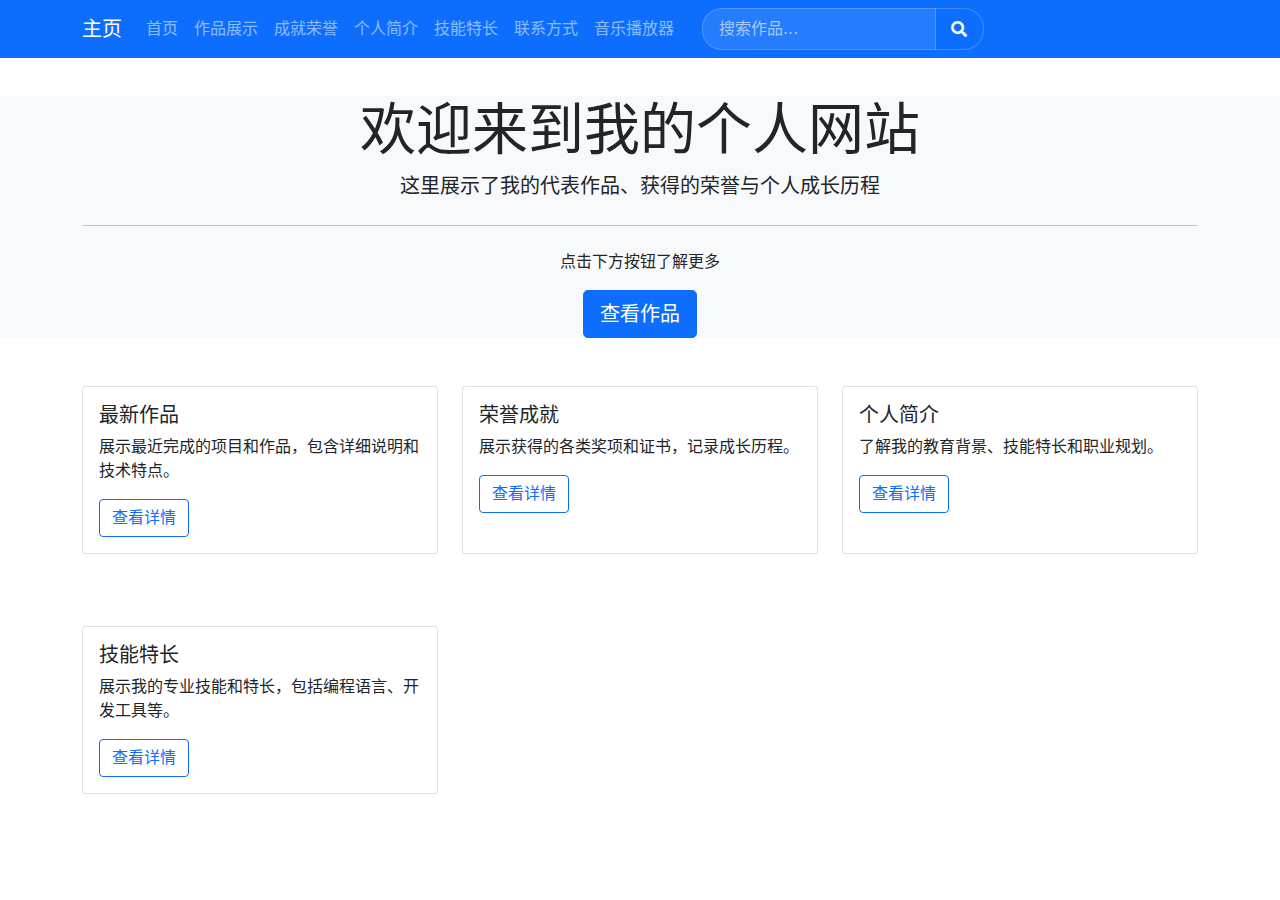
<file: index.html>
<!DOCTYPE html>
<html lang="zh-CN">
<head>
	<meta charset="UTF-8">
	<meta name="viewport" content="width=device-width, initial-scale=1, shrink-to-fit=no">
	<title>个人作品与成就展示 - 首页</title>
	<link rel="stylesheet" href="css/bootstrap.css">
	<link rel="stylesheet" href="https://cdnjs.cloudflare.com/ajax/libs/font-awesome/5.15.4/css/all.min.css">
</head>
<body>

<nav class="navbar navbar-expand-lg navbar-dark bg-primary fixed-top">
	<div class="container">
		<a class="navbar-brand" href="index.html">主页</a>
		<button class="navbar-toggler" type="button" data-toggle="collapse" data-target="#navbarNav">
			<span class="navbar-toggler-icon"></span>
		</button>
		<div class="collapse navbar-collapse" id="navbarNav">
			<ul class="navbar-nav ml-auto">
				<li class="nav-item active">
					<a class="nav-link" href="index.html">首页</a>
				</li>
				<li class="nav-item">
					<a class="nav-link" href="works.html">作品展示</a>
				</li>
				<li class="nav-item">
					<a class="nav-link" href="honors.html">成就荣誉</a>
				</li>
				<li class="nav-item">
					<a class="nav-link" href="about.html">个人简介</a>
				</li>
				<li class="nav-item">
					<a class="nav-link" href="skills.html">技能特长</a>
				</li>
				<li class="nav-item">
					<a class="nav-link" href="contact.html">联系方式</a>
				</li>
				<li class="nav-item">
					<a class="nav-link" href="music.html">音乐播放器</a>
				</li>
			</ul>
			<form class="form-inline search-form">
				<div class="input-group">
					<input type="search" class="form-control search-input" placeholder="搜索作品..." aria-label="Search">
					<div class="input-group-append">
						<button class="btn btn-outline-light" type="submit">
							<i class="fas fa-search"></i>
						</button>
					</div>
				</div>
			</form>
		</div>
	</div>
</nav>


<main class="mt-5 pt-5">
	<section class="jumbotron text-center bg-light">
		<div class="container">
			<h1 class="display-4 animated">欢迎来到我的个人网站</h1>
			<p class="lead">这里展示了我的代表作品、获得的荣誉与个人成长历程</p>
			<hr class="my-4">
			<p>点击下方按钮了解更多</p>
			<a class="btn btn-primary btn-lg" href="works.html" role="button">查看作品</a>
		</div>
	</section>

	<section class="container my-5">
		<div class="row">
			<div class="col-md-4 mb-4">
				<div class="card h-100">
					<div class="card-body">
						<h5 class="card-title">最新作品</h5>
						<p class="card-text">展示最近完成的项目和作品，包含详细说明和技术特点。</p>
						<a href="works.html" class="btn btn-outline-primary">查看详情</a>
					</div>
				</div>
			</div>
			<div class="col-md-4 mb-4">
				<div class="card h-100">
					<div class="card-body">
						<h5 class="card-title">荣誉成就</h5>
						<p class="card-text">展示获得的各类奖项和证书，记录成长历程。</p>
						<a href="honors.html" class="btn btn-outline-primary">查看详情</a>
					</div>
				</div>
			</div>
			<div class="col-md-4 mb-4">
				<div class="card h-100">
					<div class="card-body">
						<h5 class="card-title">个人简介</h5>
						<p class="card-text">了解我的教育背景、技能特长和职业规划。</p>
						<a href="about.html" class="btn btn-outline-primary">查看详情</a>
					</div>
				</div>
			</div>
		</div>
	</section>
	<section class="container my-5">
		<div class="row">
			<div class="col-md-4 mb-4">
				<div class="card h-100">
					<div class="card-body">
						<h5 class="card-title">技能特长</h5>
						<p class="card-text">展示我的专业技能和特长，包括编程语言、开发工具等。</p>
						<a href="skills.html" class="btn btn-outline-primary">查看详情</a>
					</div>
				</div>
			</div>
		</div>
	</section>
</main>

<script src="js/jquery.min.js"></script>
<script src="js/bootstrap.js"></script>
</body>
</html>
</file>
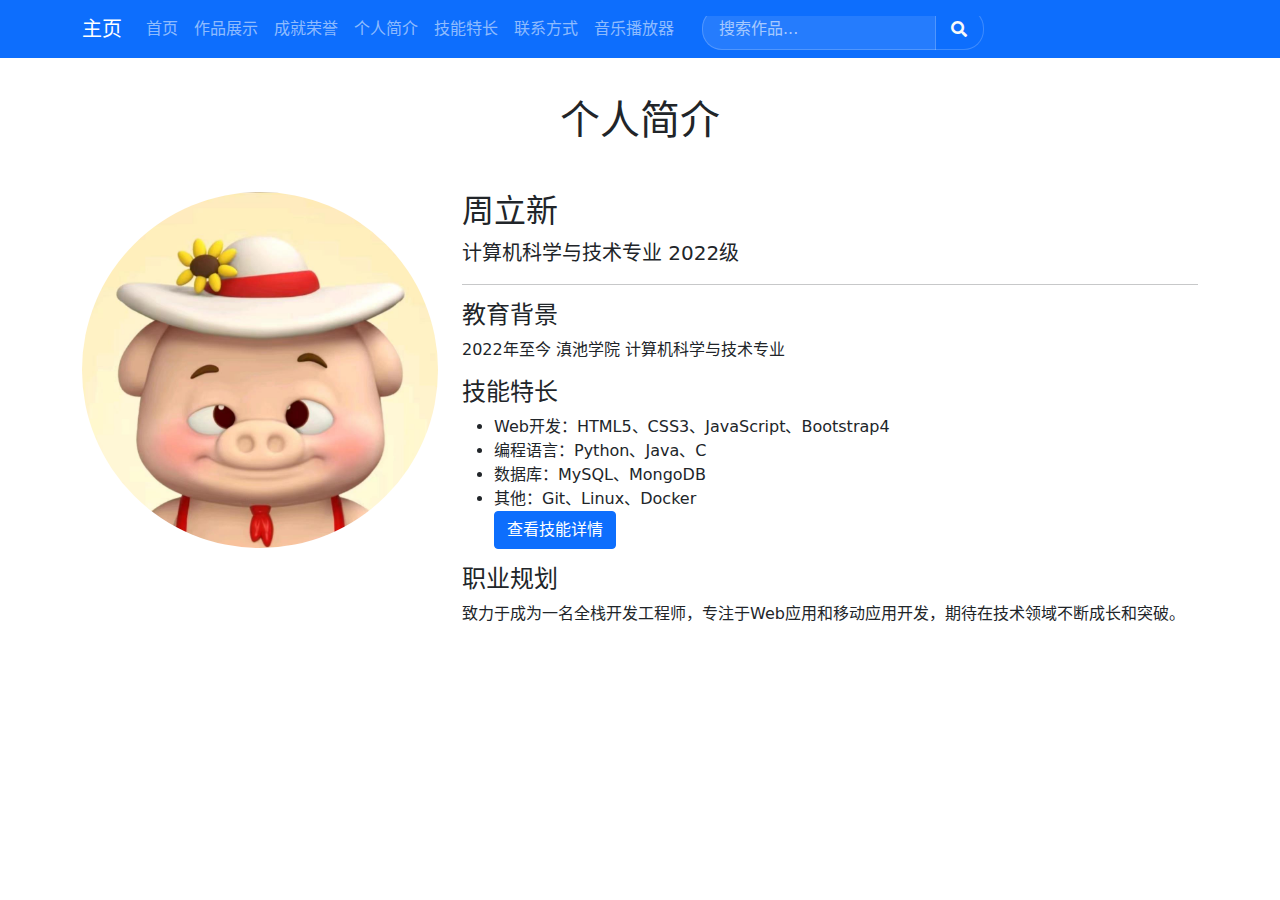
<file: about.html>
<!DOCTYPE html>
<html lang="zh-CN">
<head>
    <meta charset="UTF-8">
    <meta name="viewport" content="width=device-width, initial-scale=1, shrink-to-fit=no">
    <title>个人简介 - 个人作品与成就展示</title>
    <link rel="stylesheet" href="css/bootstrap.css">
    <link rel="stylesheet" href="css/style.css">
    <link rel="stylesheet" href="https://cdnjs.cloudflare.com/ajax/libs/font-awesome/5.15.4/css/all.min.css">
    <nav class="navbar navbar-expand-lg navbar-dark bg-primary fixed-top">
        <div class="container">
            <a class="navbar-brand" href="index.html">主页</a>
            <button class="navbar-toggler" type="button" data-toggle="collapse" data-target="#navbarNav">
                <span class="navbar-toggler-icon"></span>
            </button>
            <div class="collapse navbar-collapse" id="navbarNav">
                <ul class="navbar-nav ml-auto">
                    <li class="nav-item">
                        <a class="nav-link" href="index.html">首页</a>
                    </li>
                    <li class="nav-item">
                        <a class="nav-link" href="works.html">作品展示</a>
                    </li>
                    <li class="nav-item">
                        <a class="nav-link" href="honors.html">成就荣誉</a>
                    </li>
                    <li class="nav-item active">
                        <a class="nav-link" href="about.html">个人简介</a>
                    </li>
                    <li class="nav-item">
                        <a class="nav-link" href="skills.html">技能特长</a>
                    </li>
                    <li class="nav-item">
                        <a class="nav-link" href="contact.html">联系方式</a>
                    </li>
                    <li class="nav-item">
                        <a class="nav-link" href="music.html">音乐播放器</a>
                    </li>
                </ul>
                <form class="form-inline search-form">
                    <div class="input-group">
                        <input type="search" class="form-control search-input" placeholder="搜索作品..." aria-label="Search">
                        <div class="input-group-append">
                            <button class="btn btn-outline-light" type="submit">
                                <i class="fas fa-search"></i>
                            </button>
                        </div>
                    </div>
                </form>
            </div>
        </div>
    </nav>
</head>
<body>
<nav class="navbar navbar-expand-lg navbar-dark bg-primary fixed-top">
</nav>


<main class="mt-5 pt-5">
    <div class="container">
        <h1 class="text-center mb-5">个人简介</h1>
        <div class="row">
            <div class="col-md-4">
                <img src="images/head.jpg" class="img-fluid rounded-circle mb-4" alt="个人照片">
            </div>
            <div class="col-md-8">
                <h2>周立新</h2>
                <p class="lead">计算机科学与技术专业 2022级</p>
                <hr>
                <h4>教育背景</h4>
                <p>2022年至今 滇池学院 计算机科学与技术专业</p>
                <h4>技能特长</h4>
                <ul>
                    <li>Web开发：HTML5、CSS3、JavaScript、Bootstrap4</li>
                    <li>编程语言：Python、Java、C</li>
                    <li>数据库：MySQL、MongoDB</li>
                    <li>其他：Git、Linux、Docker</li>
                    <a href="skills.html" class="btn btn-primary">查看技能详情</a>
                </ul>
                <h4>职业规划</h4>
                <p>致力于成为一名全栈开发工程师，专注于Web应用和移动应用开发，期待在技术领域不断成长和突破。</p>
            </div>
        </div>
    </div>
</main>


<script src="js/jquery.min.js"></script>
<script src="js/bootstrap.js"></script>
</body>
</html>
</file>
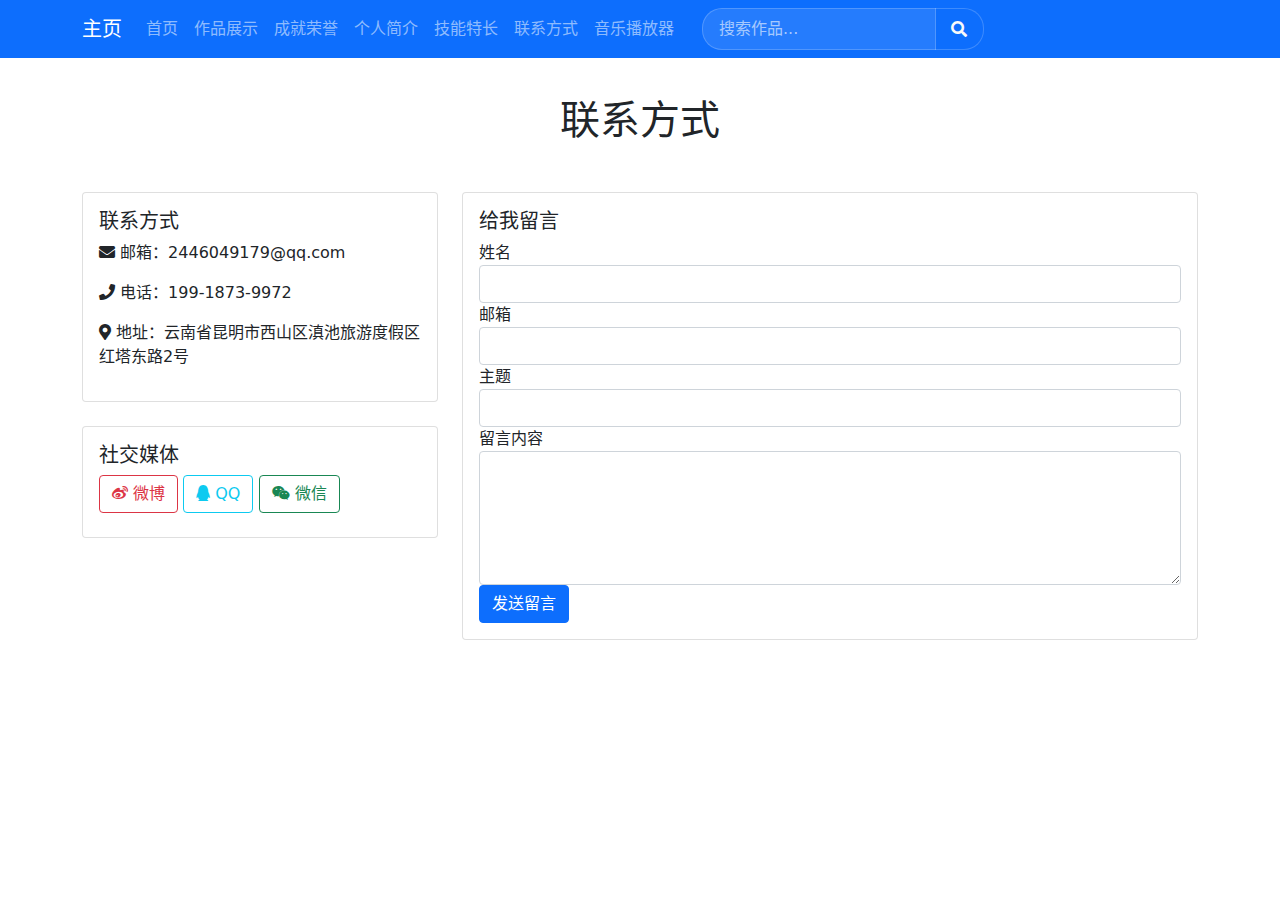
<file: contact.html>
<!DOCTYPE html>
<html lang="zh-CN">
<head>
    <meta charset="UTF-8">
    <meta name="viewport" content="width=device-width, initial-scale=1, shrink-to-fit=no">
    <title>联系方式 - 个人作品与成就展示</title>
    <link rel="stylesheet" href="css/bootstrap.css">
    <link rel="stylesheet" href="https://cdnjs.cloudflare.com/ajax/libs/font-awesome/5.15.4/css/all.min.css">
</head>
<body>
<nav class="navbar navbar-expand-lg navbar-dark bg-primary fixed-top">
    <div class="container">
        <a class="navbar-brand" href="index.html">主页</a>
        <button class="navbar-toggler" type="button" data-toggle="collapse" data-target="#navbarNav">
            <span class="navbar-toggler-icon"></span>
        </button>
        <div class="collapse navbar-collapse" id="navbarNav">
            <ul class="navbar-nav ml-auto">
                <li class="nav-item">
                    <a class="nav-link" href="index.html">首页</a>
                </li>
                <li class="nav-item">
                    <a class="nav-link" href="works.html">作品展示</a>
                </li>
                <li class="nav-item">
                    <a class="nav-link" href="honors.html">成就荣誉</a>
                </li>
                <li class="nav-item active">
                    <a class="nav-link" href="about.html">个人简介</a>
                </li>
                <li class="nav-item">
                    <a class="nav-link" href="skills.html">技能特长</a>
                </li>
                <li class="nav-item">
                    <a class="nav-link" href="contact.html">联系方式</a>
                </li>
                <li class="nav-item">
                    <a class="nav-link" href="music.html">音乐播放器</a>
                </li>
            </ul>
            <form class="form-inline search-form">
                <div class="input-group">
                    <input type="search" class="form-control search-input" placeholder="搜索作品..." aria-label="Search">
                    <div class="input-group-append">
                        <button class="btn btn-outline-light" type="submit">
                            <i class="fas fa-search"></i>
                        </button>
                    </div>
                </div>
            </form>
        </div>
    </div>
</nav>


<main class="mt-5 pt-5">
    <div class="container">
        <h1 class="text-center mb-5">联系方式</h1>

        <div class="row">
            <div class="col-md-4 mb-4">
                <div class="card">
                    <div class="card-body">
                        <h5 class="card-title">联系方式</h5>
                        <ul class="list-unstyled">
                            <li class="mb-3">
                                <i class="fas fa-envelope mr-2"></i>
                                邮箱：2446049179@qq.com
                            </li>
                            <li class="mb-3">
                                <i class="fas fa-phone mr-2"></i>
                                电话：199-1873-9972
                            </li>
                            <li class="mb-3">
                                <i class="fas fa-map-marker-alt mr-2"></i>
                                地址：云南省昆明市西山区滇池旅游度假区红塔东路2号
                            </li>
                        </ul>
                    </div>
                </div>

                <div class="card mt-4">
                    <div class="card-body">
                        <h5 class="card-title">社交媒体</h5>
                        <div class="social-links">
                            <a href="https://weibo.com/" class="btn btn-outline-danger mb-2">
                                <i class="fab fa-weibo"></i> 微博
                            </a>
                            <a href="https://qm.qq.com/cgi-bin/qm/qr?k=xbuyuOCXHvVXQv1jA1Nmgr23RA-CP50h" class="btn btn-outline-info mr-2 mb-2">
                                <i class="fab fa-qq"></i> QQ
                            </a>
                            <a href="https://www.wechat.com/" class="btn btn-outline-success mb-2">
                                <i class="fab fa-weixin"></i> 微信
                            </a>
                        </div>
                    </div>
                </div>
            </div>

            <div class="col-md-8">
                <div class="card">
                    <div class="card-body">
                        <h5 class="card-title">给我留言</h5>
                        <form>
                            <div class="form-group">
                                <label for="name">姓名</label>
                                <input type="text" class="form-control" id="name" required>
                            </div>
                            <div class="form-group">
                                <label for="email">邮箱</label>
                                <input type="email" class="form-control" id="email" required>
                            </div>
                            <div class="form-group">
                                <label for="subject">主题</label>
                                <input type="text" class="form-control" id="subject" required>
                            </div>
                            <div class="form-group">
                                <label for="message">留言内容</label>
                                <textarea class="form-control" id="message" rows="5" required></textarea>
                            </div>
                            <button type="submit" class="btn btn-primary">发送留言</button>
                        </form>
                    </div>
                </div>
            </div>
        </div>
    </div>
</main>


<script src="js/jquery.min.js"></script>
<script src="js/bootstrap.js"></script>
</body>
</html>
</file>
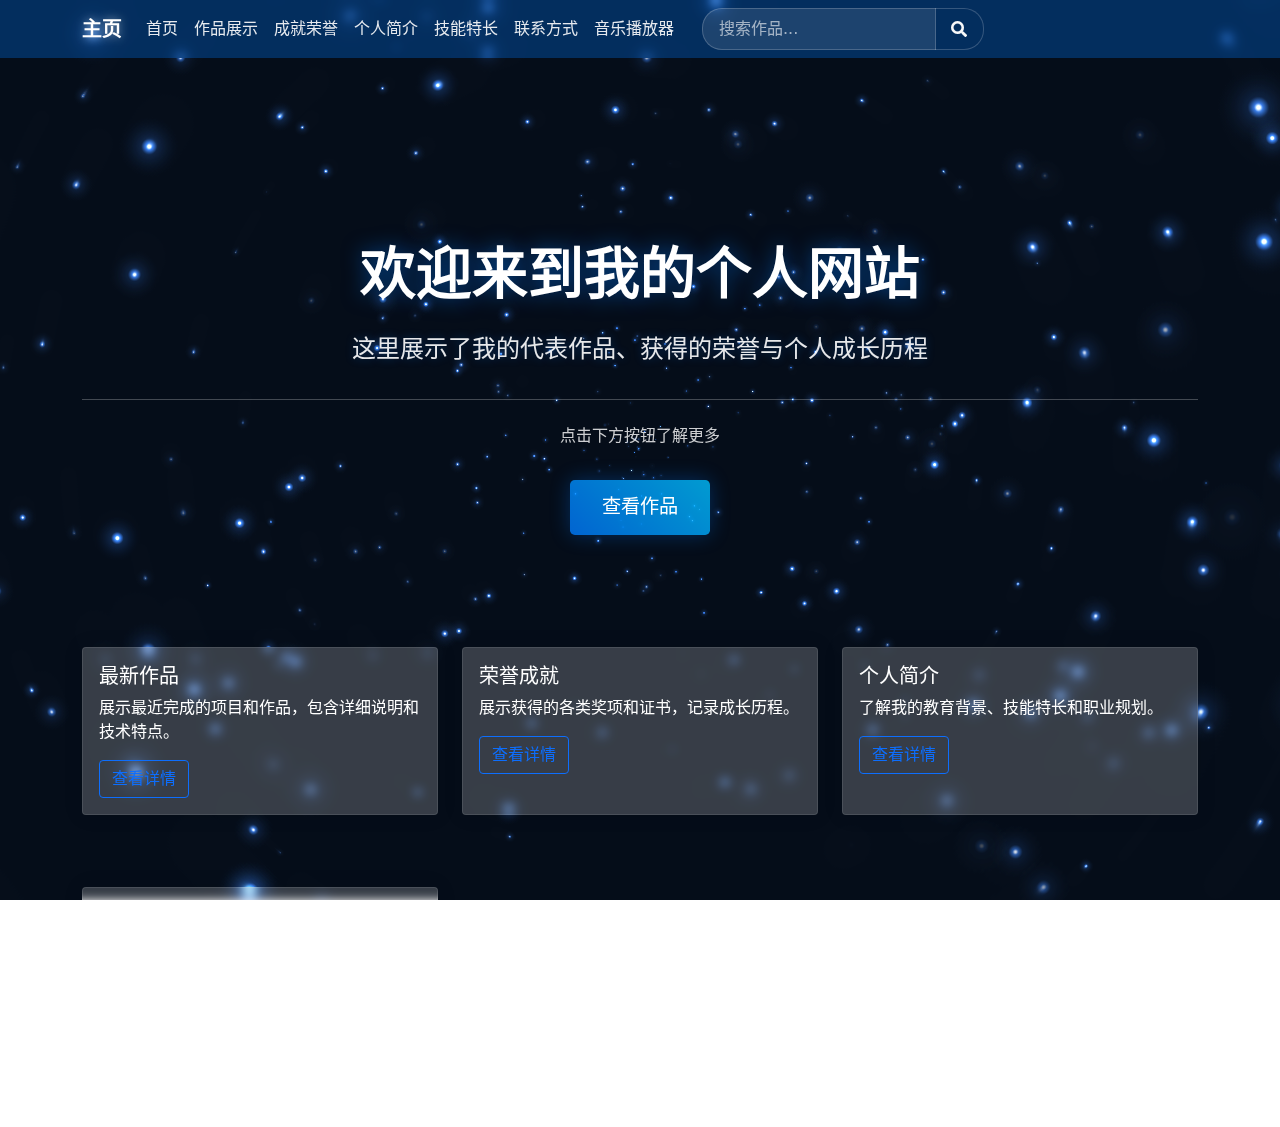
<file: demo-index.html>
<!DOCTYPE html>
<html lang="zh-CN">
<head>
    <meta charset="UTF-8">
    <meta name="viewport" content="width=device-width, initial-scale=1, shrink-to-fit=no">
    <title>个人作品与成就展示 - 首页</title>
    <link rel="stylesheet" href="css/bootstrap.css">
    <link rel="stylesheet" href="https://cdnjs.cloudflare.com/ajax/libs/font-awesome/5.15.4/css/all.min.css">
    <style>
        html, body {
            margin: 0;
            padding: 0;
            height: 100%;
            overflow-x: hidden;
            background: transparent;
        }

        /* 星空背景画布样式 */
        #canvas {
            position: fixed;
            top: 0;
            left: 0;
            width: 100%;
            height: 100%;
            z-index: 1;
        }

        /* 内容层样式 */
        .content-wrapper {
            position: relative;
            z-index: 2;
        }

        /* 导航栏样式调整 */
        .navbar {
            background: rgba(0, 123, 255, 0.3) !important;
            backdrop-filter: blur(5px);
        }

        /* 卡片样式调整 */
        .card {
            background: rgba(255, 255, 255, 0.2);
            backdrop-filter: blur(5px);
            border: 1px solid rgba(255, 255, 255, 0.1);
            box-shadow: 0 0 20px rgba(0, 0, 0, 0.1);
            transition: transform 0.3s ease, box-shadow 0.3s ease;
            color: white;
        }

        .card:hover {
            transform: translateY(-5px);
            box-shadow: 0 5px 25px rgba(0, 0, 0, 0.2);
            background: rgba(255, 255, 255, 0.3);
        }

        /* 欢迎区域样式调整 */
        .jumbotron {
            background: transparent !important; /* 移除背景色 */
            backdrop-filter: none; /* 移除模糊效果 */
            border-radius: 15px;
            margin-top: 80px !important;
            color: white;
            text-align: center;
            padding: 4rem 2rem;
        }

        .jumbotron h1 {
            font-size: 3.5rem;
            font-weight: 700;
            text-shadow: 0 0 20px rgba(0, 123, 255, 0.5);
            margin-bottom: 1.5rem;
        }

        .jumbotron .lead {
            font-size: 1.5rem;
            color: rgba(255, 255, 255, 0.9);
            text-shadow: 0 0 10px rgba(0, 123, 255, 0.3);
            margin-bottom: 2rem;
        }

        .jumbotron hr {
            border-color: rgba(255, 255, 255, 0.2);
            margin: 2rem 0;
        }

        .jumbotron p {
            color: rgba(255, 255, 255, 0.8);
            margin-bottom: 2rem;
        }

        .jumbotron .btn-primary {
            background: linear-gradient(45deg, rgba(0, 123, 255, 0.8), rgba(0, 191, 255, 0.8));
            border: none;
            padding: 0.8rem 2rem;
            font-size: 1.2rem;
            box-shadow: 0 0 20px rgba(0, 123, 255, 0.3);
            transition: all 0.3s ease;
        }

        .jumbotron .btn-primary:hover {
            transform: translateY(-2px);
            box-shadow: 0 0 30px rgba(0, 123, 255, 0.5);
            background: linear-gradient(45deg, rgba(0, 123, 255, 0.9), rgba(0, 191, 255, 0.9));
        }

        /* 添加欢迎区域的动画效果 */
        .jumbotron .animated {
            animation: fadeInUp 1s ease;
        }

        .jumbotron .lead {
            animation: fadeInUp 1s ease 0.3s both;
        }

        .jumbotron hr {
            animation: fadeIn 1s ease 0.6s both;
        }

        .jumbotron p {
            animation: fadeInUp 1s ease 0.9s both;
        }

        .jumbotron .btn-primary {
            animation: fadeInUp 1s ease 1.2s both;
        }

        @keyframes fadeIn {
            from {
                opacity: 0;
            }
            to {
                opacity: 1;
            }
        }

        /* 导航链接样式 */
        .navbar-dark .navbar-nav .nav-link {
            color: rgba(255, 255, 255, 0.9);
            transition: all 0.3s ease;
        }

        .navbar-dark .navbar-nav .nav-link:hover {
            color: white;
            text-shadow: 0 0 10px rgba(255, 255, 255, 0.5);
        }

        .navbar-brand {
            color: white !important;
            font-weight: bold;
            text-shadow: 0 0 10px rgba(255, 255, 255, 0.5);
        }

        /*搜索框*/
        .search-form {
            margin-left: 20px;
        }

        .search-form .input-group {
            flex-wrap: nowrap;
        }

        .search-input {
            background: rgba(255, 255, 255, 0.1);
            border: 1px solid rgba(255, 255, 255, 0.2);
            color: white;
            border-radius: 20px 0 0 20px;
            padding: 0.5rem 1rem;
            width: 200px;
            transition: all 0.3s ease;
        }

        .search-input::placeholder {
            color: rgba(255, 255, 255, 0.6);
        }

        .search-input:focus {
            background: rgba(255, 255, 255, 0.2);
            border-color: rgba(255, 255, 255, 0.3);
            box-shadow: 0 0 10px rgba(255, 255, 255, 0.1);
            color: white;
            width: 250px; /* 保持输入框展开效果 */
        }

        .search-input:focus::placeholder {
            color: rgba(255, 255, 255, 0.8);
        }

        .btn-outline-light {
            border-radius: 0 20px 20px 0;
            border: 1px solid rgba(255, 255, 255, 0.2);
            border-left: none;
            padding: 0.5rem 1rem;
            background: transparent;
            transition: all 0.3s ease;
            flex-shrink: 0; /* 防止按钮在空间不足时缩小 */
            height: 42px; /* 根据padding和border，给一个固定高度，与input对齐 */
            display: flex; /* 使用flexbox来居中图标 */
            align-items: center; /* 垂直居中图标 */
            justify-content: center; /* 水平居中图标 */
        }

        .btn-outline-light:hover {
            background: rgba(255, 255, 255, 0.2);
            border-color: rgba(255, 255, 255, 0.3);
        }

        /* 图标 */
        .btn-outline-light i {
            font-size: 16px;
            line-height: 1;
        }

        /* 响应式调整 */
        @media (max-width: 991.98px) {
            .search-form {
                margin: 1rem 0;
                width: 100%;
            }

            .search-input {
                width: 100%;
            }

            .search-input:focus {
                width: 100%;
            }
        }
    </style>
</head>
<body>
<!-- 星空背景画布 -->
<canvas id="canvas"></canvas>

<!-- 内容包装器 -->
<div class="content-wrapper">
    <!-- 导航栏 -->
    <nav class="navbar navbar-expand-lg navbar-dark bg-primary fixed-top">
        <div class="container">
            <a class="navbar-brand" href="index.html">主页</a>
            <button class="navbar-toggler" type="button" data-toggle="collapse" data-target="#navbarNav">
                <span class="navbar-toggler-icon"></span>
            </button>
            <div class="collapse navbar-collapse" id="navbarNav">
                <ul class="navbar-nav ml-auto">
                    <li class="nav-item active">
                        <a class="nav-link" href="index.html">首页</a>
                    </li>
                    <li class="nav-item">
                        <a class="nav-link" href="works.html">作品展示</a>
                    </li>
                    <li class="nav-item">
                        <a class="nav-link" href="honors.html">成就荣誉</a>
                    </li>
                    <li class="nav-item">
                        <a class="nav-link" href="about.html">个人简介</a>
                    </li>
                    <li class="nav-item">
                        <a class="nav-link" href="skills.html">技能特长</a>
                    </li>
                    <li class="nav-item">
                        <a class="nav-link" href="contact.html">联系方式</a>
                    </li>
                    <li class="nav-item">
                        <a class="nav-link" href="music.html">音乐播放器</a>
                    </li>
                </ul>
                <!-- 搜索框 -->
                <form class="form-inline search-form">
                    <div class="input-group">
                        <input type="search" class="form-control search-input" placeholder="搜索作品..." aria-label="Search">
                        <div class="input-group-append">
                            <button class="btn btn-outline-light" type="submit">
                                <i class="fas fa-search"></i>
                            </button>
                        </div>
                    </div>
                </form>
            </div>
        </div>
    </nav>

    <!-- 主要内容 -->
    <main class="mt-5 pt-5">
        <!-- 欢迎区域 -->
        <section class="jumbotron text-center">
            <div class="container">
                <h1 class="display-4 animated">欢迎来到我的个人网站</h1>
                <p class="lead">这里展示了我的代表作品、获得的荣誉与个人成长历程</p>
                <hr class="my-4">
                <p>点击下方按钮了解更多</p>
                <a class="btn btn-primary btn-lg" href="works.html" role="button">查看作品</a>
            </div>
        </section>

        <!-- 特色内容 -->
        <section class="container my-5">
            <div class="row">
                <div class="col-md-4 mb-4">
                    <div class="card h-100">
                        <div class="card-body">
                            <h5 class="card-title">最新作品</h5>
                            <p class="card-text">展示最近完成的项目和作品，包含详细说明和技术特点。</p>
                            <a href="works.html" class="btn btn-outline-primary">查看详情</a>
                        </div>
                    </div>
                </div>
                <div class="col-md-4 mb-4">
                    <div class="card h-100">
                        <div class="card-body">
                            <h5 class="card-title">荣誉成就</h5>
                            <p class="card-text">展示获得的各类奖项和证书，记录成长历程。</p>
                            <a href="honors.html" class="btn btn-outline-primary">查看详情</a>
                        </div>
                    </div>
                </div>
                <div class="col-md-4 mb-4">
                    <div class="card h-100">
                        <div class="card-body">
                            <h5 class="card-title">个人简介</h5>
                            <p class="card-text">了解我的教育背景、技能特长和职业规划。</p>
                            <a href="about.html" class="btn btn-outline-primary">查看详情</a>
                        </div>
                    </div>
                </div>
            </div>
        </section>
        <section class="container my-5">
            <div class="row">
                <div class="col-md-4 mb-4">
                    <div class="card h-100">
                        <div class="card-body">
                            <h5 class="card-title">技能特长</h5>
                            <p class="card-text">展示我的专业技能和特长，包括编程语言、开发工具等。</p>
                            <a href="skills.html" class="btn btn-outline-primary">查看详情</a>
                        </div>
                    </div>
                </div>
            </div>
        </section>
    </main>
</div>

<!-- Bootstrap JS 依赖 -->
<script src="js/jquery.min.js"></script>
<script src="js/bootstrap.js"></script>
<!-- 星空背景脚本 -->
<script src="js/starBg.js"></script>
</body>
</html>
</file>
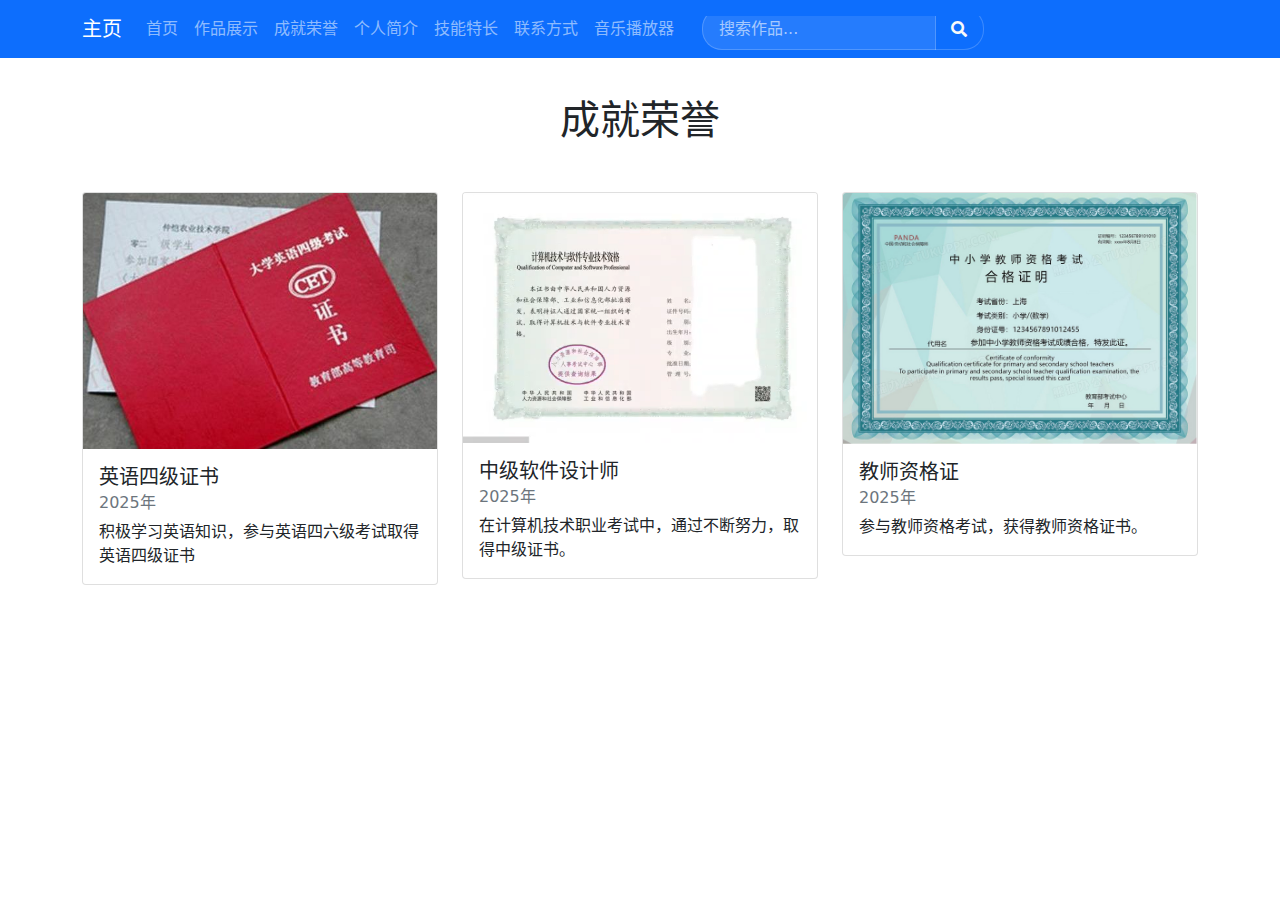
<file: honors.html>
<!DOCTYPE html>
<html lang="zh-CN">
<head>
    <meta charset="UTF-8">
    <meta name="viewport" content="width=device-width, initial-scale=1, shrink-to-fit=no">
    <title>成就荣誉 - 个人作品与成就展示</title>
    <link rel="stylesheet" href="css/bootstrap.css">
    <link rel="stylesheet" href="https://cdnjs.cloudflare.com/ajax/libs/font-awesome/5.15.4/css/all.min.css">
    <nav class="navbar navbar-expand-lg navbar-dark bg-primary fixed-top">
        <div class="container">
            <a class="navbar-brand" href="index.html">主页</a>
            <button class="navbar-toggler" type="button" data-toggle="collapse" data-target="#navbarNav">
                <span class="navbar-toggler-icon"></span>
            </button>
            <div class="collapse navbar-collapse" id="navbarNav">
                <ul class="navbar-nav ml-auto">
                    <li class="nav-item">
                        <a class="nav-link" href="index.html">首页</a>
                    </li>
                    <li class="nav-item">
                        <a class="nav-link" href="works.html">作品展示</a>
                    </li>
                    <li class="nav-item">
                        <a class="nav-link" href="honors.html">成就荣誉</a>
                    </li>
                    <li class="nav-item active">
                        <a class="nav-link" href="about.html">个人简介</a>
                    </li>
                    <li class="nav-item">
                        <a class="nav-link" href="skills.html">技能特长</a>
                    </li>
                    <li class="nav-item">
                        <a class="nav-link" href="contact.html">联系方式</a>
                    </li>
                    <li class="nav-item">
                        <a class="nav-link" href="music.html">音乐播放器</a>
                    </li>
                </ul>
                <form class="form-inline search-form">
                    <div class="input-group">
                        <input type="search" class="form-control search-input" placeholder="搜索作品..." aria-label="Search">
                        <div class="input-group-append">
                            <button class="btn btn-outline-light" type="submit">
                                <i class="fas fa-search"></i>
                            </button>
                        </div>
                    </div>
                </form>
            </div>
        </div>
    </nav>
</head>

<body>
<nav class="navbar navbar-expand-lg navbar-dark bg-primary fixed-top">
</nav>

<main class="mt-5 pt-5">
    <div class="container">
        <h1 class="text-center mb-5">成就荣誉</h1>
        <div class="row">
            <div class="col-md-4 mb-4">
                <div class="card">
                    <img src="images/R-C.jpg" class="card-img-top" alt="成就1">
                    <div class="card-body">
                        <h5 class="card-title">英语四级证书</h5>
                        <h6 class="card-subtitle mb-2 text-muted">2025年</h6>
                        <p class="card-text">积极学习英语知识，参与英语四六级考试取得英语四级证书</p>
                    </div>
                </div>
            </div>

            <div class="col-md-4 mb-4">
                <div class="card">
                    <img src="images/rk.jpg" class="card-img-top" alt="成就2">
                    <div class="card-body">
                        <h5 class="card-title">中级软件设计师</h5>
                        <h6 class="card-subtitle mb-2 text-muted">2025年</h6>
                        <p class="card-text">在计算机技术职业考试中，通过不断努力，取得中级证书。</p>
                    </div>
                </div>
            </div>

            <div class="col-md-4 mb-4">
                <div class="card">
                    <img src="images/jz.jpg" class="card-img-top" alt="成就3">
                    <div class="card-body">
                        <h5 class="card-title">教师资格证</h5>
                        <h6 class="card-subtitle mb-2 text-muted">2025年</h6>
                        <p class="card-text">参与教师资格考试，获得教师资格证书。</p>
                    </div>
                </div>
            </div>
        </div>
    </div>
</main>


<script src="js/jquery.min.js"></script>
<script src="js/bootstrap.js"></script>
</body>
</html>
</file>
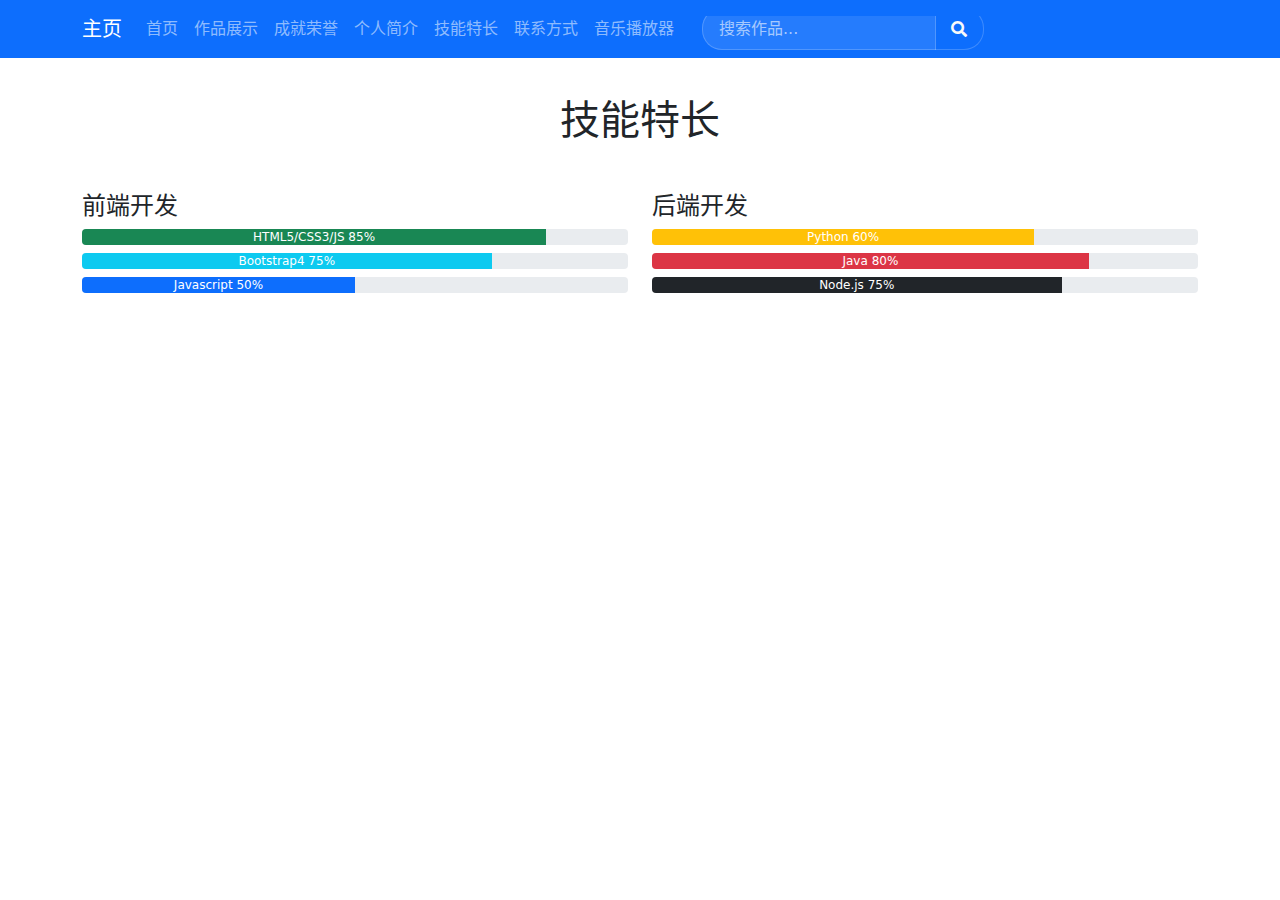
<file: skills.html>
<!DOCTYPE html>
<html lang="zh-CN">
<head>
    <meta charset="UTF-8">
    <meta name="viewport" content="width=device-width, initial-scale=1, shrink-to-fit=no">
    <title>技能特长 - 个人作品与成就展示</title>
    <link rel="stylesheet" href="css/bootstrap.css">
    <link rel="stylesheet" href="https://cdnjs.cloudflare.com/ajax/libs/font-awesome/5.15.4/css/all.min.css">
    <nav class="navbar navbar-expand-lg navbar-dark bg-primary fixed-top">
        <div class="container">
            <a class="navbar-brand" href="index.html">主页</a>
            <button class="navbar-toggler" type="button" data-toggle="collapse" data-target="#navbarNav">
                <span class="navbar-toggler-icon"></span>
            </button>
            <div class="collapse navbar-collapse" id="navbarNav">
                <ul class="navbar-nav ml-auto">
                    <li class="nav-item">
                        <a class="nav-link" href="index.html">首页</a>
                    </li>
                    <li class="nav-item">
                        <a class="nav-link" href="works.html">作品展示</a>
                    </li>
                    <li class="nav-item">
                        <a class="nav-link" href="honors.html">成就荣誉</a>
                    </li>
                    <li class="nav-item active">
                        <a class="nav-link" href="about.html">个人简介</a>
                    </li>
                    <li class="nav-item">
                        <a class="nav-link" href="skills.html">技能特长</a>
                    </li>
                    <li class="nav-item">
                        <a class="nav-link" href="contact.html">联系方式</a>
                    </li>
                    <li class="nav-item">
                        <a class="nav-link" href="music.html">音乐播放器</a>
                    </li>
                </ul>
                <form class="form-inline search-form">
                    <div class="input-group">
                        <input type="search" class="form-control search-input" placeholder="搜索作品..." aria-label="Search">
                        <div class="input-group-append">
                            <button class="btn btn-outline-light" type="submit">
                                <i class="fas fa-search"></i>
                            </button>
                        </div>
                    </div>
                </form>
            </div>
        </div>
    </nav>
</head>
<body>
<nav class="navbar navbar-expand-lg navbar-dark bg-primary fixed-top">
</nav>


<main class="mt-5 pt-5">
    <div class="container">
        <h1 class="text-center mb-5">技能特长</h1>
        <div class="row">
            <div class="col-md-6 mb-4">
                <h4>前端开发</h4>
                <div class="progress mb-2">
                    <div class="progress-bar bg-success" style="width: 85%;">HTML5/CSS3/JS 85%</div>
                </div>
                <div class="progress mb-2">
                    <div class="progress-bar bg-info" style="width: 75%;">Bootstrap4 75%</div>
                </div>
                <div class="progress mb-2">
                    <div class="progress-bar bg-primary" style="width: 50%;">Javascript 50%</div>
                </div>
            </div>
            <div class="col-md-6 mb-4">
                <h4>后端开发</h4>
                <div class="progress mb-2">
                    <div class="progress-bar bg-warning" style="width: 70%;">Python 60%</div>
                </div>
                <div class="progress mb-2">
                    <div class="progress-bar bg-danger" style="width: 80%;">Java 80%</div>
                </div>
                <div class="progress mb-2">
                    <div class="progress-bar bg-body" style="width: 75%;">Node.js 75%</div>
                </div>
            </div>
        </div>
    </div>
</main>



<script src="js/jquery.min.js"></script>
<script src="js/bootstrap.js"></script>
</body>
</html>
</file>
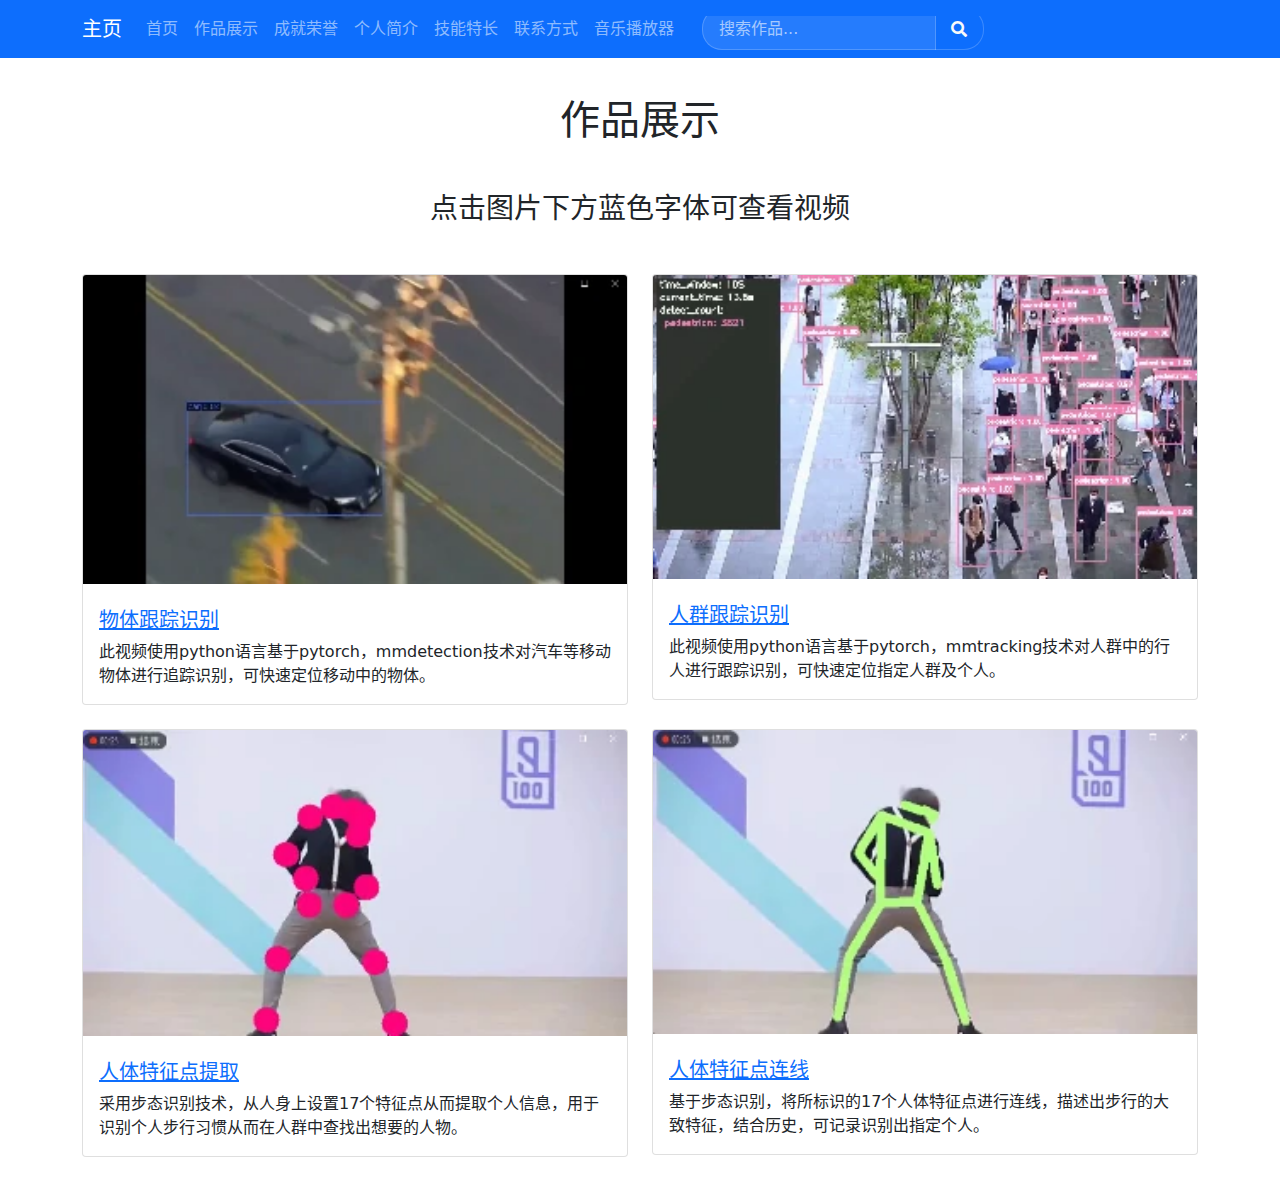
<file: works.html>
<!DOCTYPE html>
<html lang="zh-CN">
<head>
    <meta charset="UTF-8">
    <meta name="viewport" content="width=device-width, initial-scale=1, shrink-to-fit=no">
    <title>作品展示 - 个人作品与成就展示</title>
    <link rel="stylesheet" href="css/bootstrap.css">
    <link rel="stylesheet" href="https://cdnjs.cloudflare.com/ajax/libs/font-awesome/5.15.4/css/all.min.css">
    <nav class="navbar navbar-expand-lg navbar-dark bg-primary fixed-top">
        <div class="container">
            <a class="navbar-brand" href="index.html">主页</a>
            <button class="navbar-toggler" type="button" data-toggle="collapse" data-target="#navbarNav">
                <span class="navbar-toggler-icon"></span>
            </button>
            <div class="collapse navbar-collapse" id="navbarNav">
                <ul class="navbar-nav ml-auto">
                    <li class="nav-item">
                        <a class="nav-link" href="index.html">首页</a>
                    </li>
                    <li class="nav-item">
                        <a class="nav-link" href="works.html">作品展示</a>
                    </li>
                    <li class="nav-item">
                        <a class="nav-link" href="honors.html">成就荣誉</a>
                    </li>
                    <li class="nav-item active">
                        <a class="nav-link" href="about.html">个人简介</a>
                    </li>
                    <li class="nav-item">
                        <a class="nav-link" href="skills.html">技能特长</a>
                    </li>
                    <li class="nav-item">
                        <a class="nav-link" href="contact.html">联系方式</a>
                    </li>
                    <li class="nav-item">
                        <a class="nav-link" href="music.html">音乐播放器</a>
                    </li>
                </ul>
                <form class="form-inline search-form">
                    <div class="input-group">
                        <input type="search" class="form-control search-input" placeholder="搜索作品..." aria-label="Search">
                        <div class="input-group-append">
                            <button class="btn btn-outline-light" type="submit">
                                <i class="fas fa-search"></i>
                            </button>
                        </div>
                    </div>
                </form>
            </div>
        </div>
    </nav>
</head>
<body>

<nav class="navbar navbar-expand-lg navbar-dark bg-primary fixed-top">
</nav>

<main class="mt-5 pt-5">
    <div class="container">
        <h1 class="text-center mb-5">作品展示</h1>
        <h3 class="text-center mb-5">点击图片下方蓝色字体可查看视频</h3>
        <div class="row">
            <div class="col-md-6 mb-4">
                <div class="card">
                    <img src="images/1.jpg" class="card-img-top" alt="作品1">
                    <div class="card-body">
                        <h5 class="card-title">
                            <h5 class="card-title">
                                <a href="video1.html" class="project-link">物体跟踪识别</a>
                            </h5>
                        </h5>
                        <p class="card-text">此视频使用python语言基于pytorch，mmdetection技术对汽车等移动物体进行追踪识别，可快速定位移动中的物体。</p>
<!--                        <a href="video1.html" class="btn btn-primary">查看详情</a>-->
                    </div>
                </div>
            </div>

            <div class="col-md-6 mb-4">
                <div class="card">
                    <img src="images/2.jpg" class="card-img-top" alt="作品2">
                    <div class="card-body">
                        <h5 class="card-title">
                            <h5 class="card-title">
                                <a href="video2.html" class="project-link">人群跟踪识别</a>
                            </h5>
                        </h5>
                        <p class="card-text">此视频使用python语言基于pytorch，mmtracking技术对人群中的行人进行跟踪识别，可快速定位指定人群及个人。</p>
<!--                        <a href="video2.html" class="btn btn-primary">查看详情</a>-->
                    </div>
                </div>
            </div>

            <div class="col-md-6 mb-4">
                <div class="card">
                    <img src="images/3.jpg" class="card-img-top" alt="作品3">
                    <div class="card-body">
                        <h5 class="card-title">
                            <h5 class="card-title">
                                <a href="video3.html" class="project-link">人体特征点提取</a>
                            </h5>
                        </h5>
                        <p class="card-text">采用步态识别技术，从人身上设置17个特征点从而提取个人信息，用于识别个人步行习惯从而在人群中查找出想要的人物。</p>
<!--                        <a href="video3.html" class="btn btn-primary">查看详情</a>-->
                    </div>
                </div>
            </div>

            <div class="col-md-6 mb-4">
                <div class="card">
                    <img src="images/4.jpg" class="card-img-top" alt="作品4">
                    <div class="card-body">
                        <h5 class="card-title">
                            <h5 class="card-title">
                                <a href="video4.html" class="project-link">人体特征点连线</a>
                            </h5>
                        </h5>
                        <p class="card-text">基于步态识别，将所标识的17个人体特征点进行连线，描述出步行的大致特征，结合历史，可记录识别出指定个人。</p>
<!--                        <a href="video4.html" class="btn btn-primary">查看详情</a>-->
                    </div>
                </div>
            </div>
        </div>
    </div>
</main>

<script src="js/jquery.min.js"></script>
<script src="js/bootstrap.js"></script>
</body>
</html>
</file>
<file: css/style.css>
/*搜索框*/
.search-form {
    margin-left: 20px;
}

.search-form .input-group {
    flex-wrap: nowrap;
}

.search-input {
    background: rgba(255, 255, 255, 0.1);
    border: 1px solid rgba(255, 255, 255, 0.2);
    color: white;
    border-radius: 20px 0 0 20px;
    padding: 0.5rem 1rem;
    width: 200px;
    transition: all 0.3s ease;
}

.search-input::placeholder {
    color: rgba(255, 255, 255, 0.6);
}

.search-input:focus {
    background: rgba(255, 255, 255, 0.2);
    border-color: rgba(255, 255, 255, 0.3);
    box-shadow: 0 0 10px rgba(255, 255, 255, 0.1);
    color: white;
    width: 250px;
}

.search-input:focus::placeholder {
    color: rgba(255, 255, 255, 0.8);
}

.btn-outline-light {
    border-radius: 0 20px 20px 0;
    border: 1px solid rgba(255, 255, 255, 0.2);
    border-left: none;
    padding: 0.5rem 1rem;
    background: transparent;
    transition: all 0.3s ease;
    flex-shrink: 0;
    height: 42px;
    display: flex; /* 居中图标 */
    align-items: center; /* 垂直居中图标 */
    justify-content: center; /* 水平居中图标 */
}

.btn-outline-light:hover {
    background: rgba(255, 255, 255, 0.2);
    border-color: rgba(255, 255, 255, 0.3);
}

/* 图标 */
.btn-outline-light i {
    font-size: 16px;
    line-height: 1;
}

/* 响应式调整 */
@media (max-width: 991.98px) {
    .search-form {
        margin: 1rem 0;
        width: 100%;
    }

    .search-input {
        width: 100%;
    }

    .search-input:focus {
        width: 100%;
    }
}
</file>
